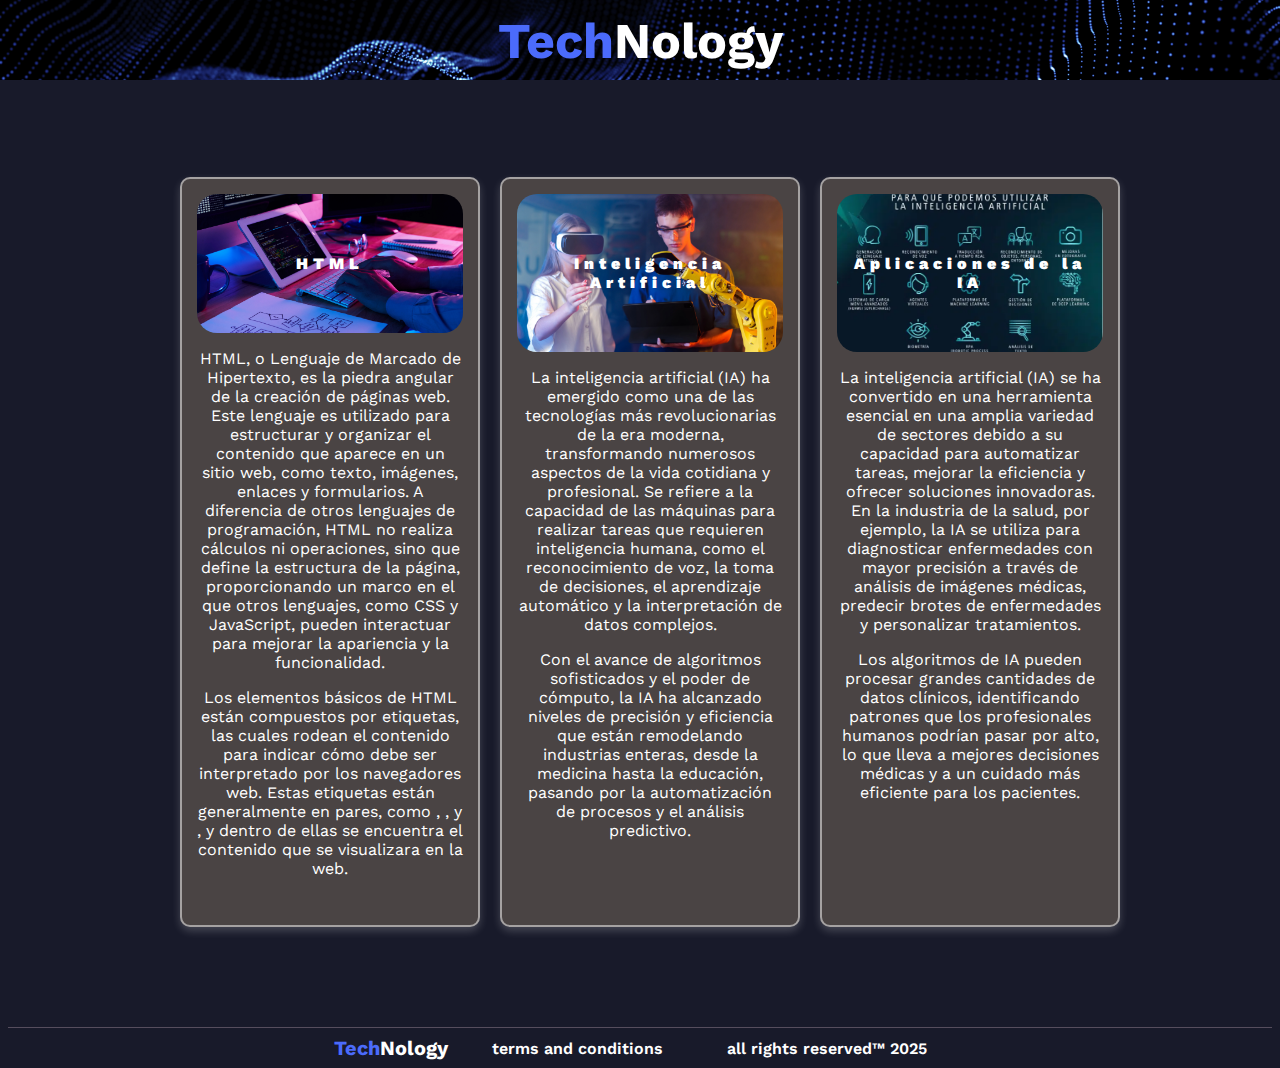
<file: index.html>
v<!DOCTYPE html>
<html lang="es">
<head>
    <meta charset="UTF-8">
    <meta name="viewport" content="width=device-width, initial-scale=1.0">
    <title>Blog de Tecnología | Noticias, Gadgets y Tendencias</title>
    <link rel="stylesheet" href="styles/style.css">
    <link rel="icon" type="image/x-icon" href="./assets/icons/favicon.ico">
</head>
<body>
    <header>
    <nav class="navbar">
        <a href="./index.html" class="logo"><span>Tech</span>Nology</a>
    </nav>
    </header>

    <main class="contenido">
        <a href="./pages/post1.html">
        <section class="articulo">
            <div class="imagen-articulo post1-img"><span class="title-post-thumbnail">HTML</span></div>
            </a>
            <p>HTML, o Lenguaje de Marcado de Hipertexto, es la piedra angular de la creación de páginas web. Este lenguaje es utilizado para estructurar 
                y organizar el contenido que aparece en un sitio web, como texto, imágenes, enlaces y formularios. A diferencia de otros lenguajes de programación, 
                HTML no realiza cálculos ni operaciones, sino que define la estructura de la página, proporcionando un marco en el que otros lenguajes, como CSS 
                y JavaScript, pueden interactuar para mejorar la apariencia y la funcionalidad.
            </p>
            <p>Los elementos básicos de HTML están compuestos por etiquetas, las cuales rodean el contenido para indicar cómo debe ser interpretado por los navegadores web. 
                Estas etiquetas están generalmente en pares, como <html></html>, <head></head>, y <body></body>, y dentro de ellas se encuentra el contenido que se 
                visualizara en la web.
            </p>
            
        </section>
    
        <section class="articulo">
             <a href="./pages/post2.html">
            <div class="imagen-articulo post2-img"><span class="title-post-thumbnail">Inteligencia Artificial</span></div></a>
            <p>La inteligencia artificial (IA) ha emergido como una de las tecnologías más revolucionarias de la era moderna, transformando numerosos aspectos de la vida cotidiana y profesional. 
                Se refiere a la capacidad de las máquinas para realizar tareas que requieren inteligencia humana, como el reconocimiento de voz, la toma de decisiones, el aprendizaje automático 
                y la interpretación de datos complejos. 
            <p> 
            <p>Con el avance de algoritmos sofisticados y el poder de cómputo, la IA ha alcanzado niveles de precisión y eficiencia que están remodelando 
                industrias enteras, desde la medicina hasta la educación, pasando por la automatización de procesos y el análisis predictivo.
            </p>
        </section>
        
        <section class="articulo">
             <a href="./pages/post3.html">
            <div class="imagen-articulo post3-img"><span class="title-post-thumbnail">Aplicaciones de la IA</span></div></a>
            <p>La inteligencia artificial (IA) se ha convertido en una herramienta esencial en una amplia variedad de sectores debido a su capacidad para automatizar tareas, mejorar la eficiencia y 
                ofrecer soluciones innovadoras. En la industria de la salud, por ejemplo, la IA se utiliza para diagnosticar enfermedades con mayor precisión a través de análisis de imágenes médicas, 
                predecir brotes de enfermedades y personalizar tratamientos. 
            <p>    
            <p>Los algoritmos de IA pueden procesar grandes cantidades de datos clínicos, identificando patrones que los profesionales humanos 
                podrían pasar por alto, lo que lleva a mejores decisiones médicas y a un cuidado más eficiente para los pacientes.
            </p>
        </section>
    </main>

    <footer class="footer">
        <nav class="footer-nav">
          <a href="./index.html" class="logo"><span>Tech</span>Nology</a>
          <ul class="nav-links-footer">
              <li><a href="#"> terms and conditions</a></li>
              <li><a href="#"> all rights reserved™ 2025 </a></li>
          </ul>
        </nav>
      </footer>
</body>
</html>
</file>
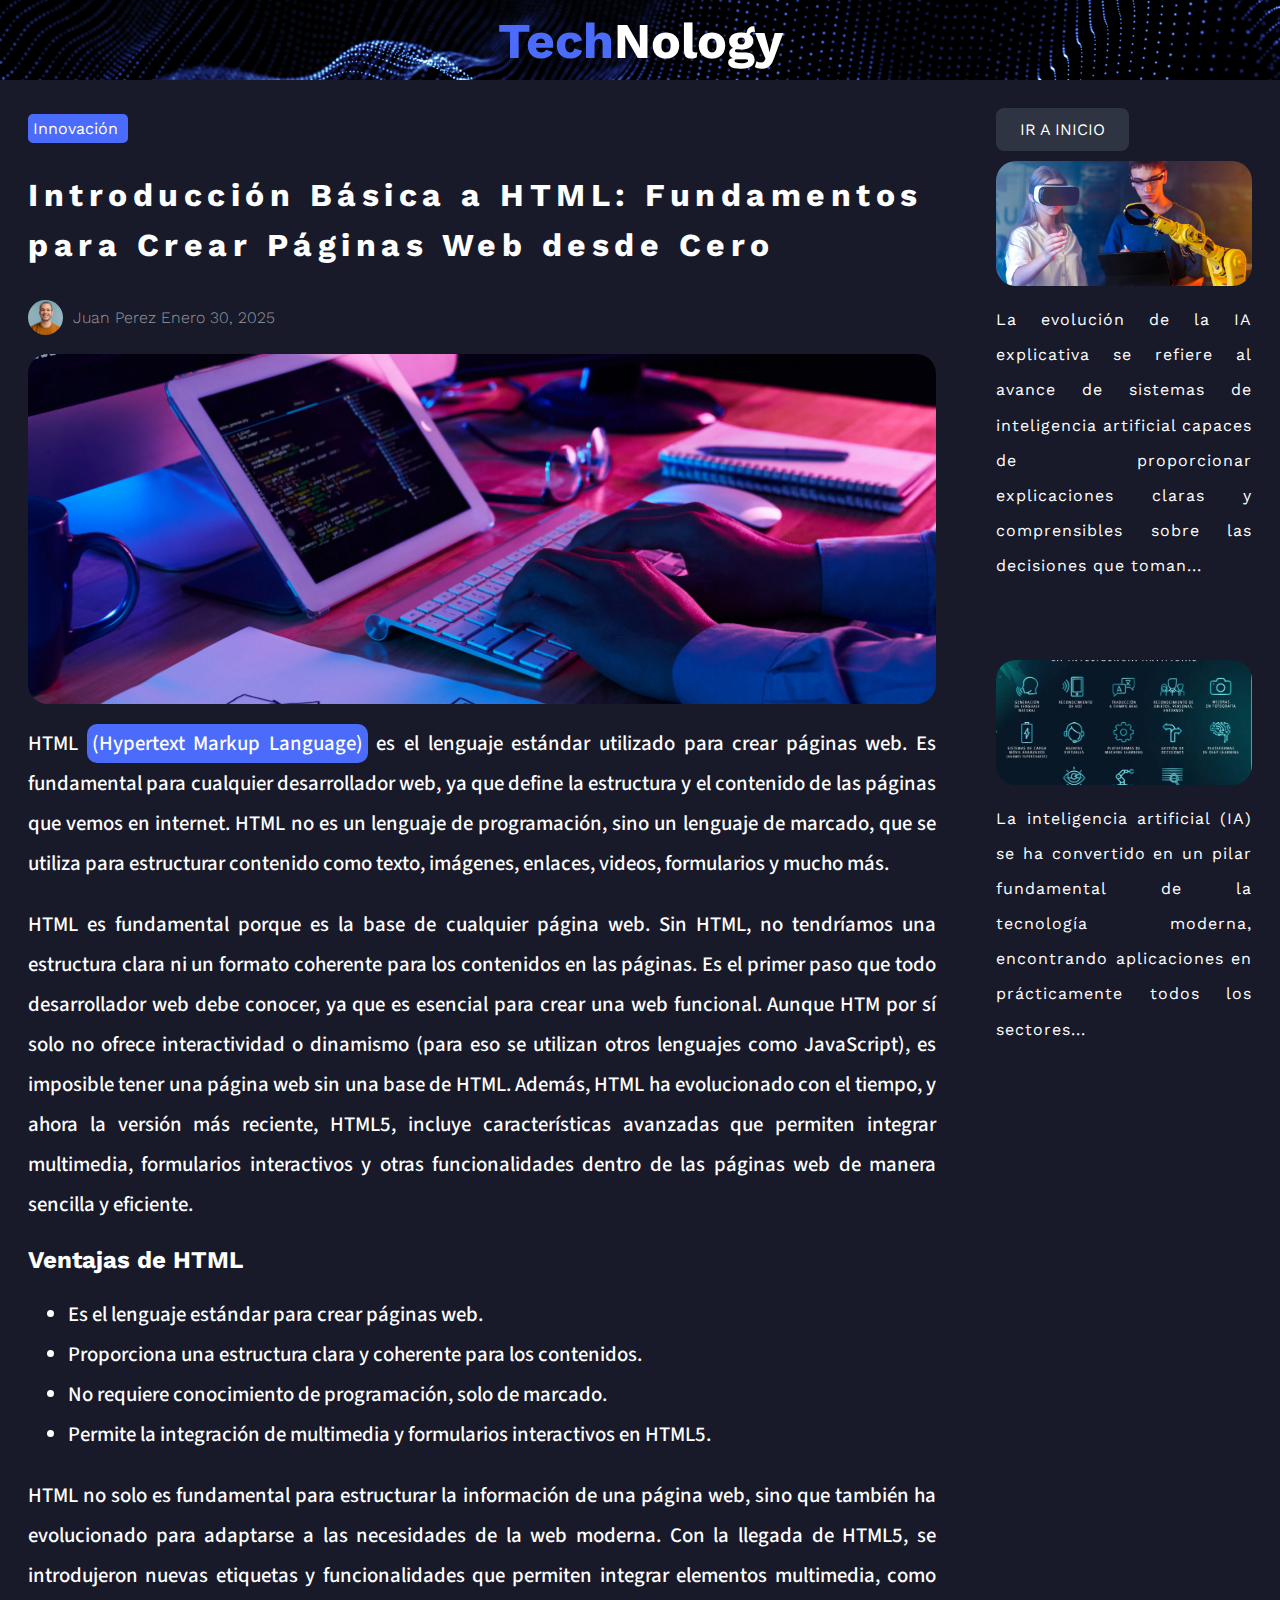
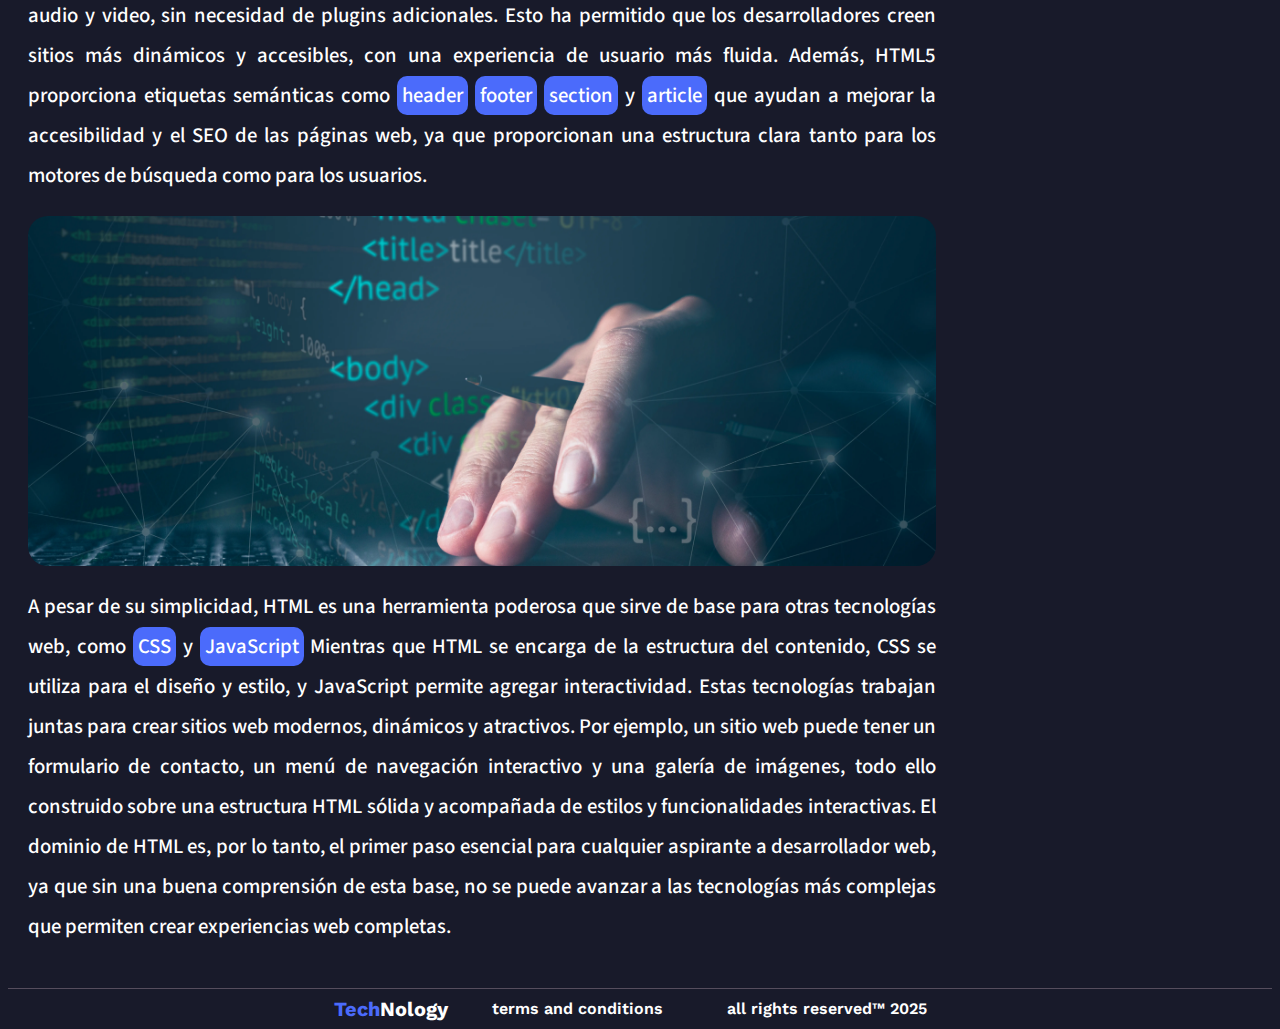
<file: pages/post1.html>
<!DOCTYPE html>
<html lang="en">
  <head>
    <meta charset="UTF-8" />
    <meta name="viewport" content="width=device-width, initial-scale=1" />
    <title>Introducción Básica a HTML</title>
    <link rel="stylesheet" href="../styles/style.css" />
    <link rel="icon" type="image/x-icon" href="../assets/icons/favicon.ico" />
  </head>
  <body class="postBody">
    <header>
      <nav class="navbar">
        <a href="./index.html" class="logo"><span>Tech</span>Nology</a>
      </nav>
    </header>

    <main class="row">
      <section class="leftcolumn">
        <div class="card">
          <p class="subject">Innovación</p>
          <h2 class="title">
            Introducción Básica a HTML: Fundamentos para Crear Páginas Web desde
            Cero
          </h2>
          <div class="user-info">
            <img
              class="headshot"
              src="../assets/img/headhshot1.webp"
              alt="User"
            />
            <h5 class="subtitle">Juan Perez <span>Enero 30, 2025</span></h5>
          </div>
          <div class="postImg"></div>
          <p class="post-paragraph">
            HTML <span class="highlight">(Hypertext Markup Language)</span> es
            el lenguaje estándar utilizado para crear páginas web. Es
            fundamental para cualquier desarrollador web, ya que define la
            estructura y el contenido de las páginas que vemos en internet. HTML
            no es un lenguaje de programación, sino un lenguaje de marcado, que
            se utiliza para estructurar contenido como texto, imágenes, enlaces,
            videos, formularios y mucho más.
          </p>
          <p class="post-paragraph">
            HTML es fundamental porque es la base de cualquier página web. Sin
            HTML, no tendríamos una estructura clara ni un formato coherente
            para los contenidos en las páginas. Es el primer paso que todo
            desarrollador web debe conocer, ya que es esencial para crear una
            web funcional. Aunque HTM por sí solo no ofrece interactividad o
            dinamismo (para eso se utilizan otros lenguajes como JavaScript), es
            imposible tener una página web sin una base de HTML. Además, HTML ha
            evolucionado con el tiempo, y ahora la versión más reciente, HTML5,
            incluye características avanzadas que permiten integrar multimedia,
            formularios interactivos y otras funcionalidades dentro de las
            páginas web de manera sencilla y eficiente.
          </p>

          <h2>Ventajas de HTML</h2>
          <ul class="post-paragraph">
            <li>Es el lenguaje estándar para crear páginas web.</li>
            <li>
              Proporciona una estructura clara y coherente para los contenidos.
            </li>
            <li>No requiere conocimiento de programación, solo de marcado.</li>
            <li>
              Permite la integración de multimedia y formularios interactivos en
              HTML5.
            </li>
          </ul>

          <p class="post-paragraph">
            HTML no solo es fundamental para estructurar la información de una
            página web, sino que también ha evolucionado para adaptarse a las
            necesidades de la web moderna. Con la llegada de HTML5, se
            introdujeron nuevas etiquetas y funcionalidades que permiten
            integrar elementos multimedia, como audio y video, sin necesidad de
            plugins adicionales. Esto ha permitido que los desarrolladores creen
            sitios más dinámicos y accesibles, con una experiencia de usuario
            más fluida. Además, HTML5 proporciona etiquetas semánticas como
            <span class="highlight"> header</span>
            <span class="highlight"> footer</span>
            <span class="highlight"> section</span> y
            <span class="highlight"> article</span> que ayudan a mejorar la
            accesibilidad y el SEO de las páginas web, ya que proporcionan una
            estructura clara tanto para los motores de búsqueda como para los
            usuarios.
          </p>
          <div class="postImg-2"></div>
          <p class="post-paragraph">
            A pesar de su simplicidad, HTML es una herramienta poderosa que
            sirve de base para otras tecnologías web, como
            <span class="highlight">CSS</span> y
            <span class="highlight">JavaScript</span>
            Mientras que HTML se encarga de la estructura del contenido, CSS se
            utiliza para el diseño y estilo, y JavaScript permite agregar
            interactividad. Estas tecnologías trabajan juntas para crear sitios
            web modernos, dinámicos y atractivos. Por ejemplo, un sitio web
            puede tener un formulario de contacto, un menú de navegación
            interactivo y una galería de imágenes, todo ello construido sobre
            una estructura HTML sólida y acompañada de estilos y funcionalidades
            interactivas. El dominio de HTML es, por lo tanto, el primer paso
            esencial para cualquier aspirante a desarrollador web, ya que sin
            una buena comprensión de esta base, no se puede avanzar a las
            tecnologías más complejas que permiten crear experiencias web
            completas.
          </p>
        </div>
      </section>

      <aside class="rightcolumn">
        <div class="card">
          <a href="/index.html" class="backtrack">IR A INICIO</a>
          <a href="./pages/post2.html">
            <div class="cardImg post2"></div>
          </a>
          <p class="card-text">
            La evolución de la IA explicativa se refiere al avance de sistemas
            de inteligencia artificial capaces de proporcionar explicaciones
            claras y comprensibles sobre las decisiones que toman...
          </p>
        </div>

        <div class="card">
          <a href="./pages/post3.html">
            <div class="cardImg post3"></div>
          </a>
          <p class="card-text">
            La inteligencia artificial (IA) se ha convertido en un pilar
            fundamental de la tecnología moderna, encontrando aplicaciones en
            prácticamente todos los sectores...
          </p>
        </div>
      </aside>
    </main>

    <footer class="footer">
      <nav class="footer-nav">
        <a href="./index.html" class="logo"><span>Tech</span>Nology</a>
        <ul class="nav-links-footer">
          <li><a href="#"> terms and conditions</a></li>
          <li><a href="#"> all rights reserved™ 2025 </a></li>
        </ul>
      </nav>
    </footer>
  </body>
</html>
</file>
<file: styles/style.css>
/* Importar la fuente 'Work Sans' desde Google Fonts */
@import url("https://fonts.googleapis.com/css2?family=Work+Sans:ital,wght@0,100..900;1,100..900&display=swap");

/* Importar la fuente 'Source Serif 4' desde Google Fonts */
@import url("https://fonts.googleapis.com/css2?family=Source+Sans+3:ital,wght@0,200..900;1,200..900&family=Source+Serif+4:ital,opsz,wght@0,8..60,200..900;1,8..60,200..900&display=swap");

/* ========== VARIABLES ========== */
:root {
  /* Colores */
  --background-color: #181a2a;
  --color-text: #ffffff;
  --text-focus: #4b6bfb;
  --text-secundario: #97989f;

  /* Tipografia  */

  --fuente-principal: "Work Sans", serif;
  --fuente-secundaria: "Source Sans 3", serif;
}

/* ========== ESTILOS GENERALES ========== */

* {
  box-sizing: border-box;
}

a {
  text-decoration: none;
}

body {
  font-family: var(--fuente-principal);
  background-color: var(--background-color);
  color: var(--color-text);
  height: 100vh;
}

/* ----- INDEX ----- */

/* IR A INICIO */

.backtrack {
  background-color: #2e3441;
  border: none;
  color: white;
  padding: 12px 24px;
  text-align: center;
  text-decoration: none;
  display: inline-block;
  font-size: 16px;
  border-radius: 8px;
  transition: 0.3s;
  cursor: pointer;
  margin: 10px;
  margin-left: 0px;
}

.backtrack:hover {
  background-color: #516696;
  box-shadow: 0px 4px 8px rgba(0, 0, 0, 0.2);
}

/* >>> NAVBAR <<< */

header {
  position: fixed;
  top: 0;
  left: 0;

  width: 100vw;
  height: 80px;
  box-sizing: border-box;

  background-image: url("../assets/img/background.jpg");
  background-position: center;
  background-repeat: no-repeat;
  background-size: cover;

  display: flex;
  align-items: center;
  justify-content: center; /* Distribuye elementos en el header */

  padding: 0 150px; /* Ajusta según el diseño */
  z-index: 10000;
}

.navbar {
  text-align: center;
  width: 100%;
}

.navbar .logo {
  box-sizing: border-box;
  color: var(--color-text);
  font-weight: 700;
  font-size: 50px;
}

.logo span {
  color: var(--text-focus);
}

.trademark {
  font-size: 20px;
  position: relative;
  bottom: 15px;
  left: 3.5px;
}

/* >>> Responsive Adjustments <<< */
@media (max-width: 768px) {
  nav {
    flex-direction: column;
    align-items: center;
  }

  nav ul {
    flex-direction: column; /* Stack links vertically */
    align-items: center;
    margin-top: 20px;
  }

  nav li {
    margin: 10px 0;
  }

  .logo {
    font-size: 2px;
  }

  .navbar .logo {
    font-size: 30px;
  }
}

/* >>> CUERPO (BODY / Index) <<< */

main {
  height: 100%;
}

.contenido {
  display: flex;
  justify-content: center;
  gap: 20px;
  padding-top: 150px;
}

.articulo {
  background-color: rgb(74, 68, 68);
  padding: 15px;
  width: 300px;
  text-align: center;
  border-radius: 10px; /* Bordes redondeados */
  box-shadow: 0 4px 8px rgba(255, 255, 255, 0.2); /* Sombra ligera */
  border: 2px solid rgba(255, 255, 255, 0.5); /* Borde semi-transparente */
  color: white;
}

.articulo p {
  color: white;
}

.imagen-articulo {
  background-color: #999;
  color: white;
  padding: 60px 0;
  font-weight: bold;
  margin-bottom: 10px;
}

.post1-img {
  background-image: url("../assets/img/post1-html.webp");
  background-position: center;
  background-repeat: no-repeat;
  background-size: cover;

  border-radius: 20px;
}

.post2-img {
  background-image: url("../assets/img/post2-IA1.webp");
  background-position: center;
  background-repeat: no-repeat;
  background-size: cover;

  border-radius: 20px;
}

.post3-img {
  background-image: url("../assets/img/post3_img1.webp");
  background-position: center;
  background-repeat: no-repeat;
  background-size: cover;

  border-radius: 20px;
}

.title-post-thumbnail {
  font-weight: 900;
  letter-spacing: 5px;
}

.title-post-thumbnail:hover {
  color: var(--text-focus);
}

/* >>> PIE DE PÁGINA (FOOTER) <<< */

footer {
  color: var(--text-secundario);
  margin-top: 100px;
}

.footer-nav {
  display: flex;
  align-items: center;
  justify-content: center;
  width: 100%;
  border-top: 1px solid rgba(138, 122, 138, 0.533);
}

.footer-nav ul {
  display: flex;
  list-style: none;
  margin: 0;
  padding: 0;
  justify-content: space-between;
}

.footer-nav li {
  margin: 0 20px;
}

.footer-nav a {
  text-decoration: none;
  color: var(--color-text);
  font-weight: 600;
  font-size: 1 rem;
  padding: 8px 12px;

  transition: all 0.3s ease;
}

.footer-nav li a:hover {
  color: var(--text-focus);
}

.footer-nav .logo {
  box-sizing: border-box;
  color: var(--color-text);
  font-weight: 700;
  font-size: 20px;
}

.logo span {
  color: var(--text-focus);
}

/* ----- BLOG POSTS ----- */

.postBody {
  font-family: var(--fuente-principal);
  background-color: var(--background-color);
  color: var(--color-text);
  font-size: 1rem;
  padding-top: 50px;
}

.leftcolumn {
  float: left;
  width: 75%;
}

.rightcolumn {
  float: left;
  width: 25%;
  padding-left: 20px;
}
.card {
  padding: 20px;
  margin-top: 20px;
}

.subject {
  background-color: var(--text-focus);
  width: 100px;
  padding: 5px;
  border-radius: 5px;
}

.title {
  letter-spacing: 5.5px;
  line-height: 50px;
  font-size: 2rem;
}

.user-info {
  display: flex;
  align-items: center;
  gap: 10px;
  padding: 0;
  margin-top: -15px;
}

.headshot {
  height: 35px;
  border-radius: 50%;
}
.subtitle {
  color: var(--text-secundario);
  font-size: 1rem;
  font-weight: 300;
}

.postImg,
.postImg-2,
.post2Img1,
.post2Img2,
.post3Img1,
.post3Img2 {
  padding: 20px;
  width: 100%;
  height: 350px;
  background-position: center;
  background-repeat: no-repeat;
  background-size: cover;
  border-radius: 20px;
}

.postImg {
  background-image: url("../assets/img/post1-html.webp");
}

.postImg-2 {
  background-image: url("../assets/img/html-css-1.webp");
}

.post2Img1 {
  background-image: url("../assets/img/post2-IA1.webp");
}

.post2Img2 {
  background-image: url("../assets/img/post2-IA2.webp");
}

.post3Img1 {
  background-image: url("../assets/img/post3_img1.webp");
}

.post3Img2 {
  background-image: url("../assets/img/post3_img2.webp");
}

.highlight {
  background-color: var(--text-focus);
  border-radius: 10px;
  padding: 5px;
}

.cardImg {
  background-position: center;
  background-repeat: no-repeat;
  background-size: cover;
  width: 100%;
  height: 125px;
  padding: 20px;
  border-radius: 20px;
}

.post1 {
  background-image: url("../assets/img/post1-html.webp");
}

.post2 {
  background-image: url("../assets/img/post2-IA1.webp");
}

.post3 {
  background-image: url("../assets/img/post3_img1.webp");
}

.card-text {
  letter-spacing: 1px;
  line-height: 2.2;
  text-align: justify;
}

.post-paragraph {
  font-family: var(--fuente-secundaria);
  font-size: 1.3rem;
  text-align: justify;
  line-height: 2.5rem;
  font-weight: 500;
}

.row:after {
  content: "";
  display: table;
  clear: both;
}

@media screen and (max-width: 800px) {
  .leftcolumn,
  .rightcolumn {
    width: 100%;
    padding: 0;
  }
}
</file>
